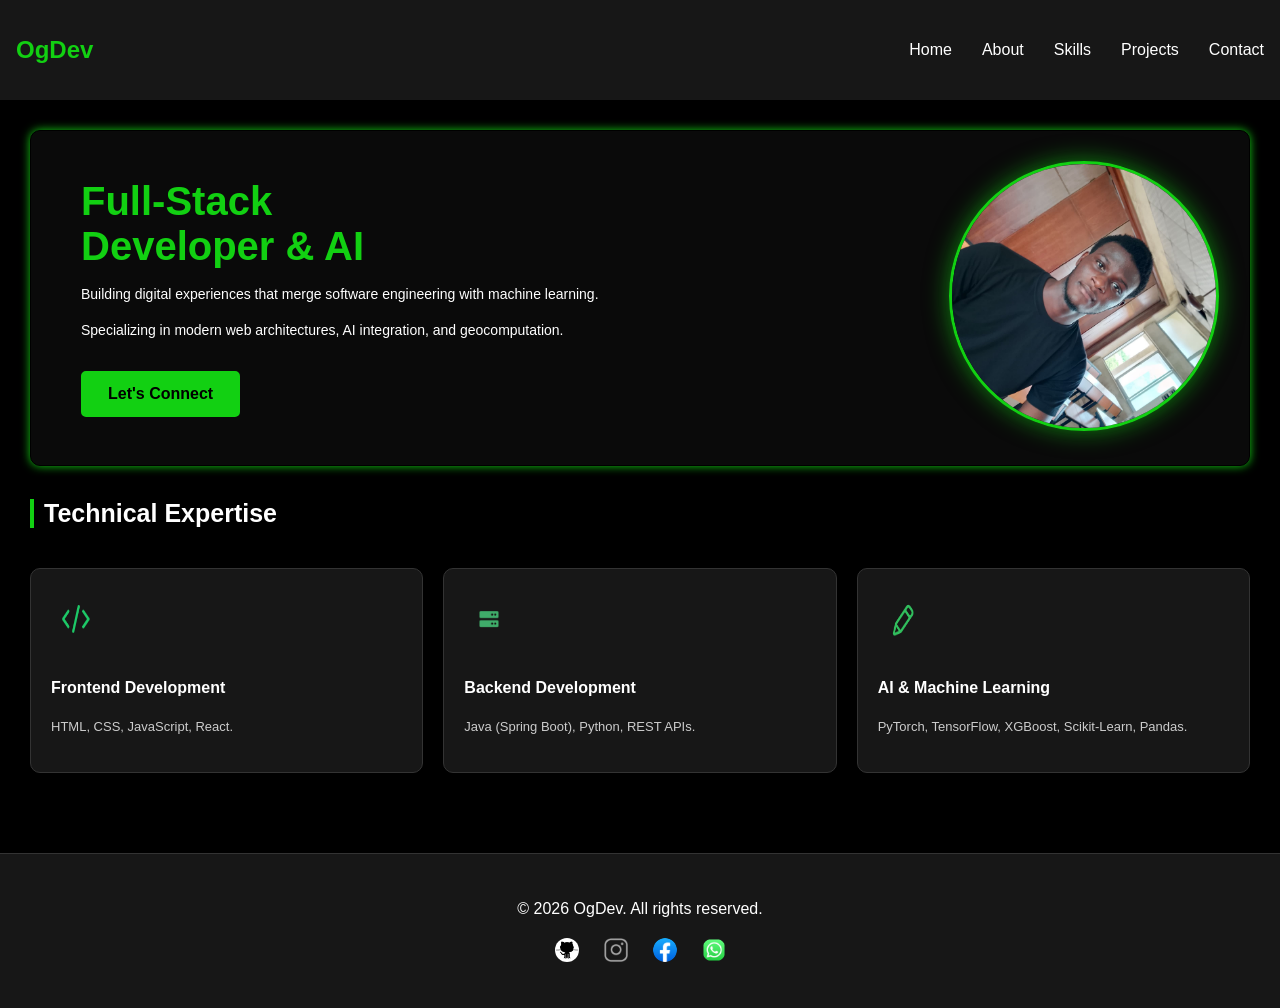
<file: index.html>
<!DOCTYPE html>
<html lang="en">
<head>
    <meta charset="UTF-8">
    <meta name="viewport" content="width=device-width, initial-scale=1.0">
    <title>OgDev | Portfolio</title>
    <link rel="stylesheet" href="https://fonts.googleapis.com/css?family=Sofia">
    <link rel="stylesheet" href="style.css">
    <link rel="icon" href="favicon-32x32.png" type="image/png">
</head>
<body>
    <main>
        <nav>
            <h1><a href="#home" onclick="myPage('home')">OgDev</a></h1>
            <ul>
                <li><a href="#home" onclick="myPage('home')">Home</a></li>
                <li><a href="#about" onclick="myPage('about')">About</a></li>
                <li><a href="#skill" onclick="myPage('skill')">Skills</a></li>
                <li><a href="#project" onclick="myPage('project')">Projects</a></li>
                <li><a href="#contact" onclick="myPage('contact')">Contact</a></li>
            </ul>
        </nav>

        <!-- Home Section -->
        <div id="home" class="page home active-page">
            <section class="full">
                <div class="stack">
                    <h2>Full-Stack</h2>
                    <h2>Developer & AI</h2>
                    <p>Building digital experiences that merge software engineering with machine learning.</p>
                    <p>Specializing in modern web architectures, AI integration, and geocomputation.</p>
                    <button class="hover-btn" onclick="myPage('contact')">Let's Connect</button>
                </div>

                <div class="img1">
                    <img src="Goodnews.jpeg" alt="Developer Image" class="floating-img">
                </div>
            </section>

            <section class="tech">
                <h4 class="hp">Technical Expertise</h4>
                <div class="skills">
                    <div class="skill1">
                        <img src="front4.png" alt="Front-End Development">
                        <h4>Frontend Development</h4>
                        <p>HTML, CSS, JavaScript, React.</p>
                    </div>
                    <div class="skill1">
                        <img src="back4.png" alt="Back-End Development">
                        <h4>Backend Development</h4>
                        <p>Java (Spring Boot), Python, REST APIs.</p>
                    </div>
                    <div class="skill1">
                        <img src="UI1.png" alt="AI and ML">
                        <h4>AI & Machine Learning</h4>
                        <p>PyTorch, TensorFlow, XGBoost, Scikit-Learn, Pandas.</p>
                    </div>
                </div>
            </section>
        </div>

        <!-- Standalone Skills Section -->
        <section class="page skill" id="skill">
            <h4 class="hp">Technical Expertise</h4>
            <div class="skills">
                <div class="skill1">
                    <img src="front4.png" alt="Front-End Development">
                    <h4>Frontend Development</h4>
                    <p>HTML, CSS, JavaScript, React.</p>
                </div>
                <div class="skill1">
                    <img src="back4.png" alt="Back-End Development">
                    <h4>Backend Development</h4>
                    <p>Java (Spring Boot), Python, REST APIs.</p>
                </div>
                <div class="skill1">
                    <img src="UI1.png" alt="AI and ML">
                        <h4>AI & Machine Learning</h4>
                        <p>PyTorch, TensorFlow, XGBoost, Scikit-Learn, Pandas.</p>
                </div>
            </div>
        </section>

        <!-- About Section -->
        <div id="about" class="page about">
            <h3>Welcome to my portfolio</h3>
            <h4>Personal Introduction</h4>
            <div class="port">
                <p>
                    I am Ogbu Goodnews Great, a student at the University of Lagos (UNILAG) studying Surveying and Geoinformatics Engineering. 
                    Combining my geomatics engineering background with full-stack development and machine learning, I have a strong passion for creating innovative, data-driven solutions and robust web architectures.
                </p>
            </div>

            <h4>Work and Skills</h4>
            <div class="port">
                <p>
                    As a Full-Stack Developer and Machine Learning enthusiast, I specialize in building end-to-end software systems. My core stack features <b>React</b> for dynamic frontends, <b>Java Spring Boot</b> for secure REST backend services, and <b>Python</b> for data science and AI pipelines.
                </p>
                <p>
                    Beyond web development, I am heavily involved in predictive modeling using algorithms like XGBoost and Isolation Forest, 3D computer vision tasks with PyTorch, and writing complex scientific surveying algorithms using GNU Octave and MATLAB. 
                </p>
            </div>

            <p class="proj"><b>Check out a live demo of my recent work:</b></p>
            <p class="off"><a href="https://goodnews1111.github.io/Weather-App/" target="_blank" rel="noopener noreferrer">View Live Demo</a></p>
        </div>

        <!-- Projects Section -->
        <div id="project" class="page project">
            <h3>My Works</h3>
            <p>Throughout my tech journey, I've engineered solutions that bridge modern software development, artificial intelligence, and geocomputation.</p>
            
            <div class="port project-list">
                <ul>
                    <li>
                        <strong>NeuralGuard AI:</strong> A multi-tier fintech fraud evaluation application. Built with a React frontend, Java Spring Boot backend, and a Python machine learning service utilizing XGBoost and Isolation Forest.
                    </li>
                    <li>
                        <strong>Geodetic Traverse Adjuster:</strong> An interactive computation program developed in GNU Octave/MATLAB to calculate linear misclosures and Bowditch coordinate adjustments.
                    </li>
                    <li>
                        <strong>3D Cell Tracker:</strong> A computer vision pipeline utilizing PyTorch for volume data processing, isotropic resampling, and segmentation for biological datasets.
                    </li>
                </ul>
            </div>
            
            <p style="margin-top: 40px; font-size: 19px;">Visit my GitHub profile for source code and complete project details.</p>
            <button class="bot hover-btn"><a href="https://github.com/Goodnews1111" target="_blank" rel="noopener noreferrer">View GitHub</a></button>
        </div>

        <!-- Contact Section -->
        <div class="page contact" id="contact">
            <h3>Contact Me</h3>
            <p>If you have any questions, projects, or opportunities you'd like to discuss, feel free to reach out!</p>
            <form id="form" onsubmit="sub(this); return false;">
                <div class="contact-form">
                    <span>
                        <input type="text" placeholder="Your Name" required>
                        <input type="email" placeholder="Your Email" required>
                    </span><br>
                    <input type="tel" placeholder="+234 XXX XXX XXXX"><br>
                    <textarea placeholder="Briefly describe your project or inquiry" required></textarea><br><br>
                    <button type="submit" class="hover-btn">Send Message</button>
                </div>
            </form>
            <div id="message" class="myMessage"></div>
        </div>

        <!-- Global Footer -->
        <footer id="foot">
            <p>&copy; 2026 OgDev. All rights reserved.</p>
            <ul>
                <li class="social-icon"><a href="https://github.com/Goodnews1111" target="_blank" rel="noopener noreferrer"><img src="github.webp" alt="GitHub" style="border-radius:50%;"></a></li>
                <li class="social-icon"><a href="https://www.instagram.com/ogbugoodnews/" target="_blank" rel="noopener noreferrer"><img src="instagram1.png" alt="Instagram"></a></li>
                <li class="social-icon"><a href="https://www.facebook.com/profile.php?id=100081533223282" target="_blank" rel="noopener noreferrer"><img src="facebook.png" alt="Facebook" style="border-radius:50%;"></a></li>
                <li class="social-icon"><a href="https://whatsapp.com/dl/" target="_blank" rel="noopener noreferrer"><img src="whatsapp.png" alt="WhatsApp" style="border-radius:50%;"></a></li>
            </ul>   
        </footer>
    </main>

    <script src="script.js"></script>
</body>
</html>
</file>
<file: style.css>
* {
    box-sizing: border-box;
    scroll-behavior: smooth;
}

body {
    font-family: Arial, sans-serif;
    margin: 0;
    padding: 0;
    background-color: black;
    overflow-x: hidden;
}

/* Animations */
@keyframes slideUpFade {
    0% {
        opacity: 0;
        transform: translateY(40px);
    }
    100% {
        opacity: 1;
        transform: translateY(0);
    }
}

@keyframes float {
    0% { transform: translateY(0px); }
    50% { transform: translateY(-15px); }
    100% { transform: translateY(0px); }
}

.active-page {
    animation: slideUpFade 0.6s cubic-bezier(0.16, 1, 0.3, 1) forwards;
}

/* Navigation */
nav {
    background-color: #171717;
    color: white;
    padding: 1em;
    display: flex;
    justify-content: space-between;
    align-items: center;
    position: sticky;
    top: 0;
    z-index: 1000;
    box-shadow: 0 2px 10px rgba(0,0,0,0.5);
}

nav ul {
    list-style: none;
    display: flex;
    gap: 30px;
    margin: 0;
    padding: 0;
}

nav ul li {
    position: relative;
}

nav ul li::after {
    cursor: pointer;
    position: absolute;
    content: '';
    width: 100%;
    height: 3px;
    background-color: rgb(18, 208, 18);
    left: 0;
    bottom: -5px;
    transform: scaleX(0);
    transform-origin: right;
    transition: transform 0.3s ease-out;
}

nav ul li:hover::after {
    transform: scaleX(1);
    transform-origin: left;
}

nav a {
    color: white;
    text-decoration: none;
    transition: color 0.3s;
}

nav h1 a {
    color: rgb(18, 208, 18);
}

nav a:hover {
    color: rgb(18, 208, 18);
}

p {
    color: white;
}

/* Home Section & Floating Image */
.floating-img {
    animation: float 4s ease-in-out infinite;
}

.full img {
    width: 270px;
    height: 270px;
    object-fit: cover;
    border-radius: 50%;
    border: 3px solid rgb(18, 208, 18);
    box-shadow: 0 0 25px rgba(18, 208, 18, 0.6);
    transition: box-shadow 0.3s ease;
}

.full img:hover {
    box-shadow: 0 0 40px rgba(18, 208, 18, 1);
}

.full {
    display: flex;
    margin: 30px;
    padding: 30px;
    justify-content: space-between;
    align-items: center;
    border: 1px solid black;
    box-shadow: 0 0 10px rgb(18, 208, 18);
    background-color: #0a0a0a;
    border-radius: 10px;
}

.stack, .img1 {
    margin-left: 20px;
}

.stack h2 {
    color: rgb(18, 208, 18);
    font-size: 40px;
    margin: 0;
}

.stack p {
    font-size: 14px;
    line-height: 1.6;
}

/* Reusable Interactive Buttons */
.hover-btn {
    background-color: rgb(18, 208, 18);
    color: black;
    font-weight: bold;
    border: 2px solid rgb(18, 208, 18);
    padding: 12px 25px;
    border-radius: 5px;
    cursor: pointer;
    font-size: 16px;
    transition: all 0.3s ease;
    margin-top: 15px;
}

.hover-btn a {
    color: black;
    text-decoration: none;
    transition: color 0.3s ease;
}

.hover-btn:hover {
    background-color: transparent;
    color: rgb(18, 208, 18);
    transform: translateY(-3px);
    box-shadow: 0 5px 15px rgba(18, 208, 18, 0.4);
}

.hover-btn:hover a {
    color: rgb(18, 208, 18);
}

/* Skills Section */
.skill {
    margin: 30px;
    display: none;
}

.skill p, .tech p {
    font-size: 13px;
    color: #ccc;
}

.tech {
    margin: 30px;
}

.hp {
    color: white;
    font-size: 25px;
    margin-bottom: 30px;
    border-left: 4px solid rgb(18, 208, 18);
    padding-left: 10px;
}

.skills {
    display: flex;
    gap: 20px;
    justify-content: space-between;
    margin: 40px 0 20px 0;
}

.skill1 {
    flex: 1;
    background-color: #171717;
    color: white;
    border: 1px solid #333;
    padding: 25px 20px;
    border-radius: 10px;
    transition: transform 0.3s ease, box-shadow 0.3s ease, border-color 0.3s ease;
}

.skill1:hover {
    box-shadow: 0 10px 20px rgba(18, 208, 18, 0.2);
    border-color: rgb(18, 208, 18);
    transform: translateY(-10px);
}

.skill1 img {
    width: 50px;
    height: 50px;
    margin-bottom: 10px;
}

/* Footer */
footer {
    color: white;
    padding: 30px 20px;
    margin-top: 80px;
    background-color: #171717;
    border-top: 1px solid #333;
}

footer p {
    text-align: center;
}

footer img {
    width: 24px;
    height: 24px;
    display: block;
    margin: 0 auto;
}

footer ul {
    cursor: pointer;
    list-style: none;
    display: flex;
    justify-content: center;
    gap: 25px;
    padding: 0;
    margin-top: 20px;
}

.social-icon img {
    transition: transform 0.3s ease, filter 0.3s ease;
}

.social-icon:hover img {
    transform: scale(1.3) rotate(5deg);
    filter: drop-shadow(0 0 8px rgb(18, 208, 18));
}

/* About Section */
.about {
    display: none;
    flex-direction: column;
    background-color: transparent;
    color: white;
    padding: 20px;
    margin: 30px;
}

.about h3 {
    font-size: 40px;
    text-align: center;
    text-transform: uppercase;
    font-family: "Sofia", sans-serif;
    margin-top: 30px;
    color: rgb(18, 208, 18);
}

.about h4 {
    font-size: 28px;
    margin-top: 40px;
    text-align: center;
    font-weight: 600;
}

.about .port {
    background-color: #111;
    border: 1px solid #333;
    border-radius: 10px;
    padding: 25px;
    box-shadow: 0 0 15px rgba(0,0,0,0.5);
    margin-top: 20px;
    transition: border-color 0.3s ease;
}

.about .port:hover {
    border-color: rgba(18, 208, 18, 0.5);
}

.about .port p {
    font-size: 16px;
    line-height: 1.8;
    margin-top: 10px;
    color: #e0e0e0;
}

.off a {
    text-decoration: none;
    color: black;
    font-weight: 700;
    font-size: 15px;
    border-radius: 5px;
    background-color: rgb(18, 208, 18);
    padding: 12px 20px;
    display: inline-block;
    transition: all 0.3s ease;
}

.off a:hover {
    background-color: transparent;
    color: rgb(18, 208, 18);
    border: 1px solid rgb(18, 208, 18);
    transform: scale(1.05);
}

.proj {
    font-size: 20px;
    margin-bottom: 20px;
    margin-top: 40px;
}

/* Projects Section */
.project {
    display: none;
    flex-direction: column;
    background-color: transparent;
    color: white;
    padding: 30px;
    margin: 30px;
}

.project h3 {
    color: rgb(18, 208, 18);
    font-size: 40px;
    margin-top: 0;
}

.project p {
    font-size: 16px;
    color: #ccc;
    line-height: 1.6;
}

.project-list ul {
    list-style: none;
    padding: 0;
    margin: 0;
}

.project-list li {
    background-color: #171717;
    margin-bottom: 15px;
    padding: 20px;
    border-left: 4px solid rgb(18, 208, 18);
    border-radius: 0 8px 8px 0;
    line-height: 1.6;
    transition: transform 0.3s ease, background-color 0.3s ease;
}

.project-list li:hover {
    transform: translateX(10px);
    background-color: #222;
}

.project-list strong {
    color: rgb(18, 208, 18);
    font-size: 18px;
    display: block;
    margin-bottom: 5px;
}

/* Contact Section */
.contact {
    display: none;
    flex-direction: column;
    background-color: transparent;
    color: white;
    padding: 30px;
    margin: 30px;
}

.contact h3 {
    font-size: 40px;
    text-align: center;
    text-transform: uppercase;
    margin: 0;
    color: white;
}

.contact p {
    text-align: center;
    margin-top: 20px;
    font-size: 16px;
    color: #ccc;
}

.contact-form {
    background-color: #111;
    border-radius: 10px;
    padding: 30px;
    box-shadow: 0 10px 30px rgba(0,0,0,0.8);
    border: 1px solid #333;
    margin: 30px auto 0 auto;
    width: 60%;
    transition: box-shadow 0.3s ease;
}

.contact-form:hover {
    box-shadow: 0 10px 30px rgba(18, 208, 18, 0.15);
}

span {
    display: flex;
    gap: 20px;
}

input, .contact-form textarea {
    width: 100%;
    padding: 15px;
    margin: 10px 0;
    border: 1px solid #444;
    border-radius: 5px;
    background-color: #000;
    color: #fff;
    transition: border-color 0.3s ease, box-shadow 0.3s ease;
}

input:focus, .contact-form textarea:focus {
    outline: none;
    border-color: rgb(18, 208, 18);
    box-shadow: 0 0 8px rgba(18, 208, 18, 0.4);
}

.contact-form textarea {
    height: 120px;
    resize: none;
}

.myMessage {
    display: block;
    color: rgb(18, 208, 18);
    text-align: center;
    margin-top: 20px;
    font-size: 18px;
    font-weight: bold;
}

/* Mobile Responsiveness */
@media (max-width: 768px) {
    nav ul {
        gap: 15px;
    }
    nav h1 {
        font-size: 20px;
    }
    nav ul li {
        font-size: 13px;
    }
    .full {
        flex-direction: column-reverse;
        align-items: center;
        text-align: center;
        margin: 15px;
        padding: 20px;
    }
    .img1 {
        margin-left: 0;
        margin-bottom: 25px;
    }
    .full img {
        width: 180px;
        height: 180px;
    }
    .full .stack h2 {
        font-size: 28px;
    }   
    .full .stack p {
        font-size: 14px;
        line-height: 1.5;
    }
    .skills {
        flex-direction: column;
        margin: 20px 0;
    }
    .contact-form {
        width: 100%;
        padding: 20px;
    }
    span {
        flex-direction: column;
        gap: 0;
    }
    .project-list li:hover {
        transform: translateX(5px);
    }
}
</file>
